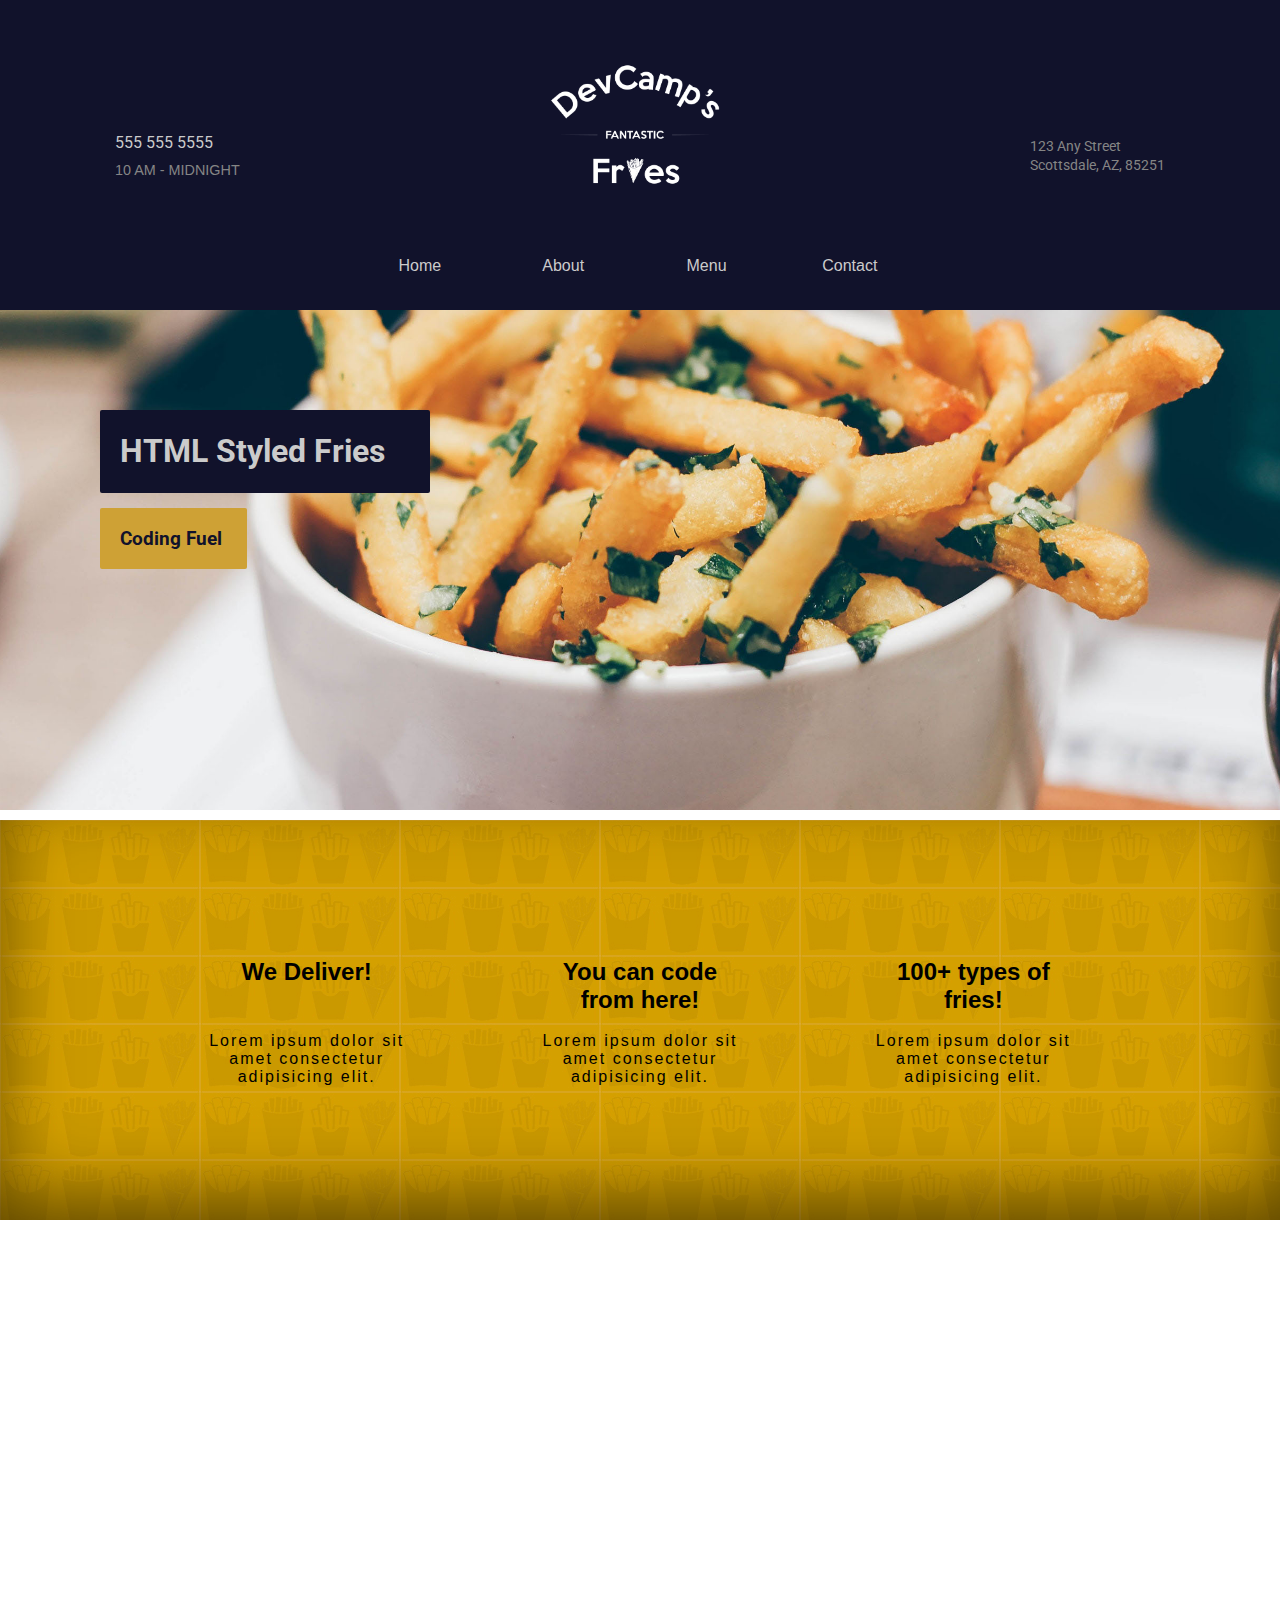
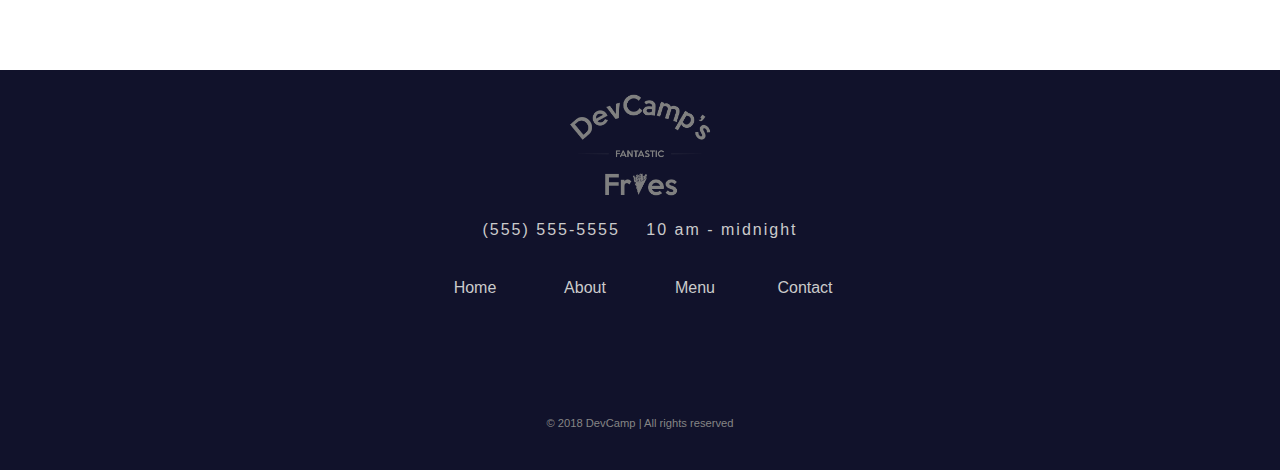
<file: index.html>
<!DOCTYPE html>
<html>
<head>
    <meta charset="UTF-8" />
    <title>Homepage</title>
    <meta name="viewport" content="width=device-width, initial-scale=1.0">

    <link rel="preconnect" href="https://fonts.gstatic.com">
    <link href="https://fonts.googleapis.com/css2?family=Roboto:ital,wght@0,100;0,300;0,400;0,500;0,700;0,900;1,100;1,300;1,400;1,500;1,700;1,900&family=Ubuntu+Condensed&display=swap" 
          rel="stylesheet">  
    <link rel="stylesheet" 
          href="https://use.fontawesome.com/releases/v5.7.1/css/all.css"
          integrity="sha384-fnmOCqbTlWIlj8LyTjo7mOUStjsKC4pOpQbqyi7RrhN7udi9RwhKkMHpvLbHG9Sr"
          crossorigin="anonymous"
    />
    <link rel="stylesheet" href="styles/common.css">
    <link rel="stylesheet" href="styles/nav.css">
    <link rel="stylesheet" href="styles/homepage.css">
    <link rel="stylesheet" href="styles/footer.css">
    <link rel="stylesheet" href="styles/media-queries.css">





</head>
<body>
    <div class="navigation-wrapper">

        <div class="left-column">
            <div class="icon">
                <i class="fas fa-phone-volume"></i>
            </div>

            <div class="contact-hours-wrapper">
                <div class="phone">
                    555 555 5555
                </div>

                <div class="hours">
                    10 AM - MIDNIGHT
                </div>
            </div>
        </div>
        <div class="center-column">
            <div class="banner-image">
                <img src="images/logos/decamp-fantastic-fries-logo-white.png" alt="Logo">
            </div>

            <div class="links-wrapper">
                <div class="nav-link">
                    <a href="index.html">Home</a>
                </div>

                <div class="nav-link">
                    <a href="about.html">About</a>
                </div>

                <div class="nav-link">
                    <a href="menu.html">Menu</a>
                </div>

                <div class="nav-link">
                    <a href="contact.html">Contact</a>
                </div>
            </div>
        </div>

        <div class="right-column">
            <div class="address-wrapper">
                <a href="contact.html">
                    123 Any Street <br>
                    Scottsdale, AZ, 85251
                </a>
            </div>

            <div class="contact-icon">
                <a href="contact.html">
                    <i class="fas fa-map-marker-alt"></i>
                </a>
            </div>

        </div>
    </div>

    <div class="hero-section">
        <div class="top-heading">
            <h1>HTML Styled Fries</h1>
        </div>

        <div class="bottom-heading">
            <h3>Coding Fuel</h3>
        </div>

    </div>

    <div class="features-section">
        <div class="columns-wrapper">
            <div class="column">
                <i class="fas fa-truck-monster"></i>
                <p>We Deliver!</p>

                <p>
                    Lorem ipsum dolor sit amet consectetur adipisicing elit.
                </p>
            </div>

            <div class="column">
                <i class="fas fa-wifi"></i>
                <p>You can code from here!</p>

                <p>
                    Lorem ipsum dolor sit amet consectetur adipisicing elit.
                </p>
            </div>

            <div class="column">
                <i class="fas fa-chart-line"></i>
                <p>100+ types of fries!</p>

                <p>
                    Lorem ipsum dolor sit amet consectetur adipisicing elit.
                </p>
            </div>

        </div>
    </div>

    <div>
        <iframe src="https://www.google.com/maps/embed?pb=!1m18!1m12!1m3!1d5081.7687947873665!2d-111.88014859588775!3d40.76999034707052!2m3!1f0!2f0!3f0!3m2!1i1024!2i768!4f13.1!3m3!1m2!1s0x8752f508b7dc56a9%3A0x13d77d6e854d7e79!2sCity%20Creek%20Center!5e0!3m2!1sen!2sus!4v1614307234450!5m2!1sen!2sus" width="100%" height="450" style="border:0;" allowfullscreen="" loading="lazy"></iframe>
    </div>    

    <div class="footer">
        <div class="logo-footer">
            <img src="images/logos/decamp-fantastic-fries-logo-white.png" alt="Logo">
        </div>

        <div class="footer-phone-hours">
            <span class="phone">
                (555) 555-5555
            </span>

            <span class="hours">
                10 am - midnight
            </span>
        </div>

        <div class="links-wrapper">
            <div class="nav-link">
                <a href="index.html">Home</a>
            </div>

            <div class="nav-link">
                <a href="about.html">About</a>
            </div>

            <div class="nav-link">
                <a href="menu.html">Menu</a>
            </div>

            <div class="nav-link">
                <a href="contact.html">Contact</a>
            </div>
        </div>

        <div class="social-media-icons-wrapper">
            <a href="#">
                <i class="fab fa-instagram"></i>
            </a>

            <a href="#">
                <i class="fab fa-twitter"></i>
            </a>

            <a href="#">
                <i class="fab fa-facebook-f"></i>
            </a>
        </div>

        <div class="copyright-wrapper">
            &copy; 2018 DevCamp &#124; All rights reserved
        </div>

    </div>



</body>
</html>
</file>
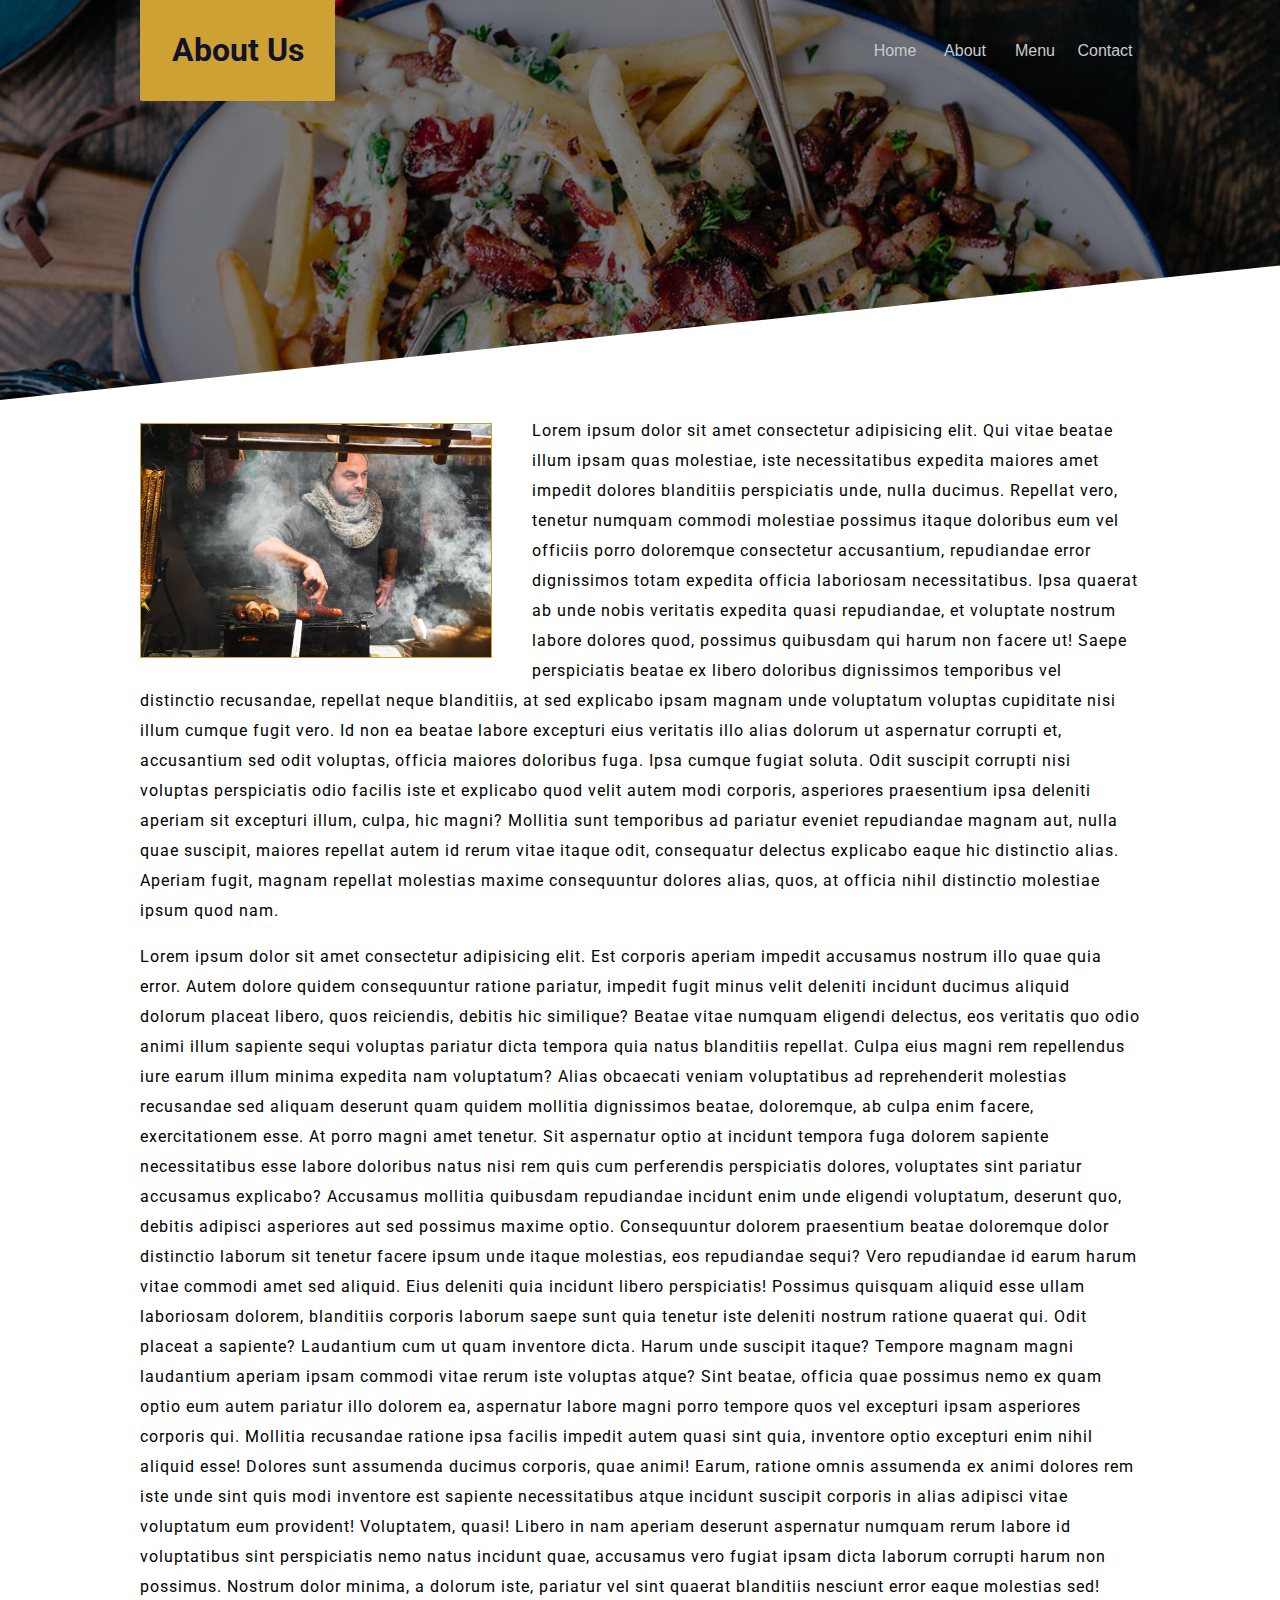
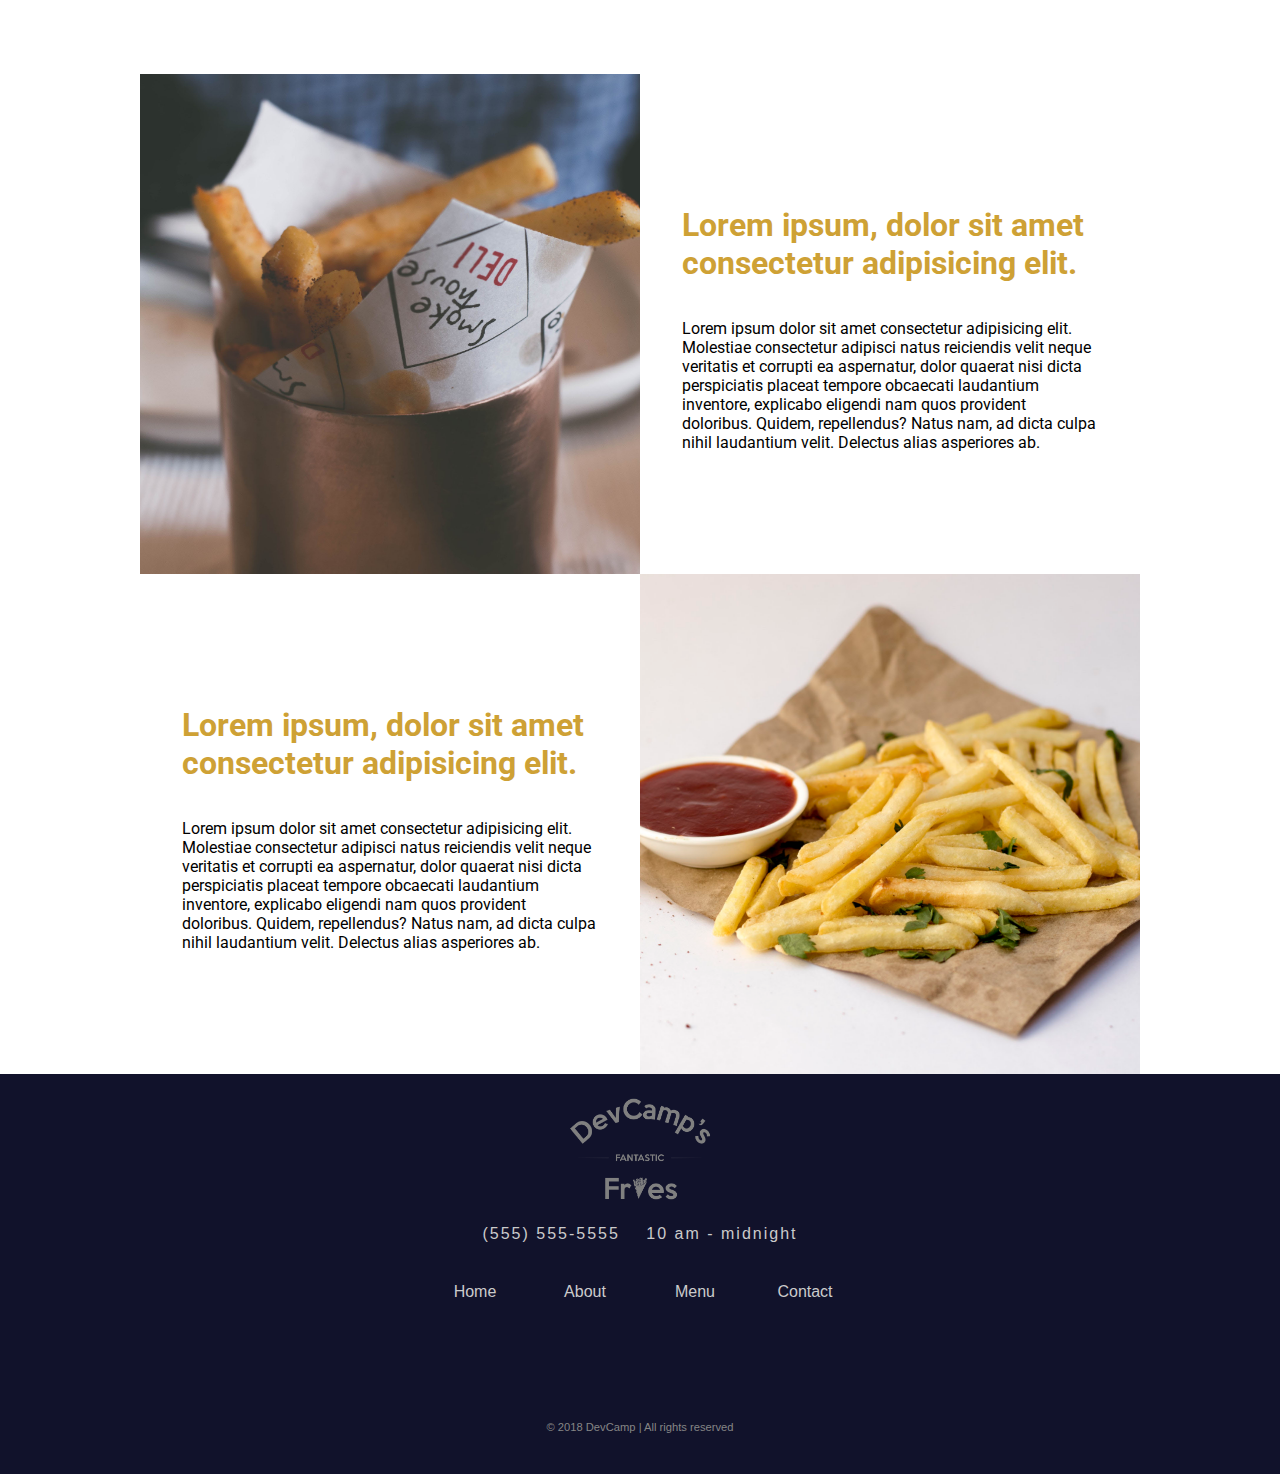
<file: about.html>
<!DOCTYPE html>
<html>
<head>
    <meta charset="UTF-8" />
    <title>About</title>
    <meta name="viewport" content="width=device-width, initial-scale=1.0">

    <link rel="preconnect" href="https://fonts.gstatic.com">
    <link href="https://fonts.googleapis.com/css2?family=Roboto:ital,wght@0,100;0,300;0,400;0,500;0,700;0,900;1,100;1,300;1,400;1,500;1,700;1,900&family=Ubuntu+Condensed&display=swap" 
          rel="stylesheet">  
    <link rel="stylesheet" 
          href="https://use.fontawesome.com/releases/v5.7.1/css/all.css"
          integrity="sha384-fnmOCqbTlWIlj8LyTjo7mOUStjsKC4pOpQbqyi7RrhN7udi9RwhKkMHpvLbHG9Sr"
          crossorigin="anonymous"
    />
    <link rel="stylesheet" href="styles/common.css">
    <link rel="stylesheet" href="styles/nav.css">
    <link rel="stylesheet" href="styles/footer.css">
    <link rel="stylesheet" href="styles/skewed-header.css">
    <link rel="stylesheet" href="styles/page-container.css">
    <link rel="stylesheet" href="styles/square-grid.css">
    <link rel="stylesheet" href="styles/helpers.css">
    <link rel="stylesheet" href="styles/media-queries.css">


</head>
<body>
    <div class="skewed-header">
        <div class="header-bg" style="background-image: url('images/backgrounds/about-us.jpg');"></div>

        <div class="skewed-header-wrapper">
            <div class="skewed-header-content">
                <div class="heading-wrapper">
                    <h1>About Us</h1>
                </div>

                <div class="links-wrapper">
                    <div class="nav-link">
                        <a href="index.html">Home</a>
                    </div>

                    <div class="nav-link">
                        <a href="about.html">About</a>
                    </div>

                    <div class="nav-link">
                        <a href="menu.html">Menu</a>
                    </div>

                    <div class="nav-link">
                        <a href="contact.html">Contact</a>
                    </div>
                </div>
        </div>
        </div>
    </div>

    <div class="page-container">
        <div class="content-wrapper">
            <img src="images/people/chef.jpg" alt="Featured Chef" id="chef">

            <p>Lorem ipsum dolor sit amet consectetur adipisicing elit. Qui vitae beatae illum ipsam quas molestiae, iste necessitatibus expedita maiores amet impedit dolores blanditiis perspiciatis unde, nulla ducimus. Repellat vero, tenetur numquam commodi molestiae possimus itaque doloribus eum vel officiis porro doloremque consectetur accusantium, repudiandae error dignissimos totam expedita officia laboriosam necessitatibus. Ipsa quaerat ab unde nobis veritatis expedita quasi repudiandae, et voluptate nostrum labore dolores quod, possimus quibusdam qui harum non facere ut! Saepe perspiciatis beatae ex libero doloribus dignissimos temporibus vel distinctio recusandae, repellat neque blanditiis, at sed explicabo ipsam magnam unde voluptatum voluptas cupiditate nisi illum cumque fugit vero. Id non ea beatae labore excepturi eius veritatis illo alias dolorum ut aspernatur corrupti et, accusantium sed odit voluptas, officia maiores doloribus fuga. Ipsa cumque fugiat soluta. Odit suscipit corrupti nisi voluptas perspiciatis odio facilis iste et explicabo quod velit autem modi corporis, asperiores praesentium ipsa deleniti aperiam sit excepturi illum, culpa, hic magni? Mollitia sunt temporibus ad pariatur eveniet repudiandae magnam aut, nulla quae suscipit, maiores repellat autem id rerum vitae itaque odit, consequatur delectus explicabo eaque hic distinctio alias. Aperiam fugit, magnam repellat molestias maxime consequuntur dolores alias, quos, at officia nihil distinctio molestiae ipsum quod nam.</p>

            <p>Lorem ipsum dolor sit amet consectetur adipisicing elit. Est corporis aperiam impedit accusamus nostrum illo quae quia error. Autem dolore quidem consequuntur ratione pariatur, impedit fugit minus velit deleniti incidunt ducimus aliquid dolorum placeat libero, quos reiciendis, debitis hic similique? Beatae vitae numquam eligendi delectus, eos veritatis quo odio animi illum sapiente sequi voluptas pariatur dicta tempora quia natus blanditiis repellat. Culpa eius magni rem repellendus iure earum illum minima expedita nam voluptatum? Alias obcaecati veniam voluptatibus ad reprehenderit molestias recusandae sed aliquam deserunt quam quidem mollitia dignissimos beatae, doloremque, ab culpa enim facere, exercitationem esse. At porro magni amet tenetur. Sit aspernatur optio at incidunt tempora fuga dolorem sapiente necessitatibus esse labore doloribus natus nisi rem quis cum perferendis perspiciatis dolores, voluptates sint pariatur accusamus explicabo? Accusamus mollitia quibusdam repudiandae incidunt enim unde eligendi voluptatum, deserunt quo, debitis adipisci asperiores aut sed possimus maxime optio. Consequuntur dolorem praesentium beatae doloremque dolor distinctio laborum sit tenetur facere ipsum unde itaque molestias, eos repudiandae sequi? Vero repudiandae id earum harum vitae commodi amet sed aliquid. Eius deleniti quia incidunt libero perspiciatis! Possimus quisquam aliquid esse ullam laboriosam dolorem, blanditiis corporis laborum saepe sunt quia tenetur iste deleniti nostrum ratione quaerat qui. Odit placeat a sapiente? Laudantium cum ut quam inventore dicta. Harum unde suscipit itaque? Tempore magnam magni laudantium aperiam ipsam commodi vitae rerum iste voluptas atque? Sint beatae, officia quae possimus nemo ex quam optio eum autem pariatur illo dolorem ea, aspernatur labore magni porro tempore quos vel excepturi ipsam asperiores corporis qui. Mollitia recusandae ratione ipsa facilis impedit autem quasi sint quia, inventore optio excepturi enim nihil aliquid esse! Dolores sunt assumenda ducimus corporis, quae animi! Earum, ratione omnis assumenda ex animi dolores rem iste unde sint quis modi inventore est sapiente necessitatibus atque incidunt suscipit corporis in alias adipisci vitae voluptatum eum provident! Voluptatem, quasi! Libero in nam aperiam deserunt aspernatur numquam rerum labore id voluptatibus sint perspiciatis nemo natus incidunt quae, accusamus vero fugiat ipsam dicta laborum corrupti harum non possimus. Nostrum dolor minima, a dolorum iste, pariatur vel sint quaerat blanditiis nesciunt error eaque molestias sed!</p>
        </div>
    </div>

    <div class="spacer60"></div>

    <div class="squares-wrapper">
        <div class="squares">
            <div class="square">
                <div class="img-wrapper">
                    <img src="images/squares/fries-sq-1.jpg" alt="Fries">
                </div>

                <div class="square-text-wrapper">
                    <h1>Lorem ipsum, dolor sit amet consectetur adipisicing elit.</h1>

                    <p>Lorem ipsum dolor sit amet consectetur adipisicing elit. Molestiae consectetur adipisci natus reiciendis velit neque veritatis et corrupti ea aspernatur, dolor quaerat nisi dicta perspiciatis placeat tempore obcaecati laudantium inventore, explicabo eligendi nam quos provident doloribus. Quidem, repellendus? Natus nam, ad dicta culpa nihil laudantium velit. Delectus alias asperiores ab.</p>
                </div>
            </div>
            <div class="square">
              <div class="square-text-wrapper">
                    <h1>Lorem ipsum, dolor sit amet consectetur adipisicing elit.</h1>

                    <p>Lorem ipsum dolor sit amet consectetur adipisicing elit. Molestiae consectetur adipisci natus reiciendis velit neque veritatis et corrupti ea aspernatur, dolor quaerat nisi dicta perspiciatis placeat tempore obcaecati laudantium inventore, explicabo eligendi nam quos provident doloribus. Quidem, repellendus? Natus nam, ad dicta culpa nihil laudantium velit. Delectus alias asperiores ab.</p>
                    </div>
                    <div class="img-wrapper">
                        <img src="images/squares/fries-sq-2.jpg" alt="Fries">
                    </div>    
                </div>
            </div>

        </div>
    </div>

    <div class="footer">
        <div class="logo-footer">
            <img src="images/logos/decamp-fantastic-fries-logo-white.png" alt="Logo">
        </div>

        <div class="footer-phone-hours">
            <span class="phone">
                (555) 555-5555
            </span>

            <span class="hours">
                10 am - midnight
            </span>
        </div>

        <div class="links-wrapper">
            <div class="nav-link">
                <a href="index.html">Home</a>
            </div>

            <div class="nav-link">
                <a href="about.html">About</a>
            </div>

            <div class="nav-link">
                <a href="menu.html">Menu</a>
            </div>

            <div class="nav-link">
                <a href="contact.html">Contact</a>
            </div>
        </div>

        <div class="social-media-icons-wrapper">
            <a href="#">
                <i class="fab fa-instagram"></i>
            </a>

            <a href="#">
                <i class="fab fa-twitter"></i>
            </a>

            <a href="#">
                <i class="fab fa-facebook-f"></i>
            </a>
        </div>

        <div class="copyright-wrapper">
            &copy; 2018 DevCamp &#124; All rights reserved
        </div>

    </div>
</body>
</head>
</file>
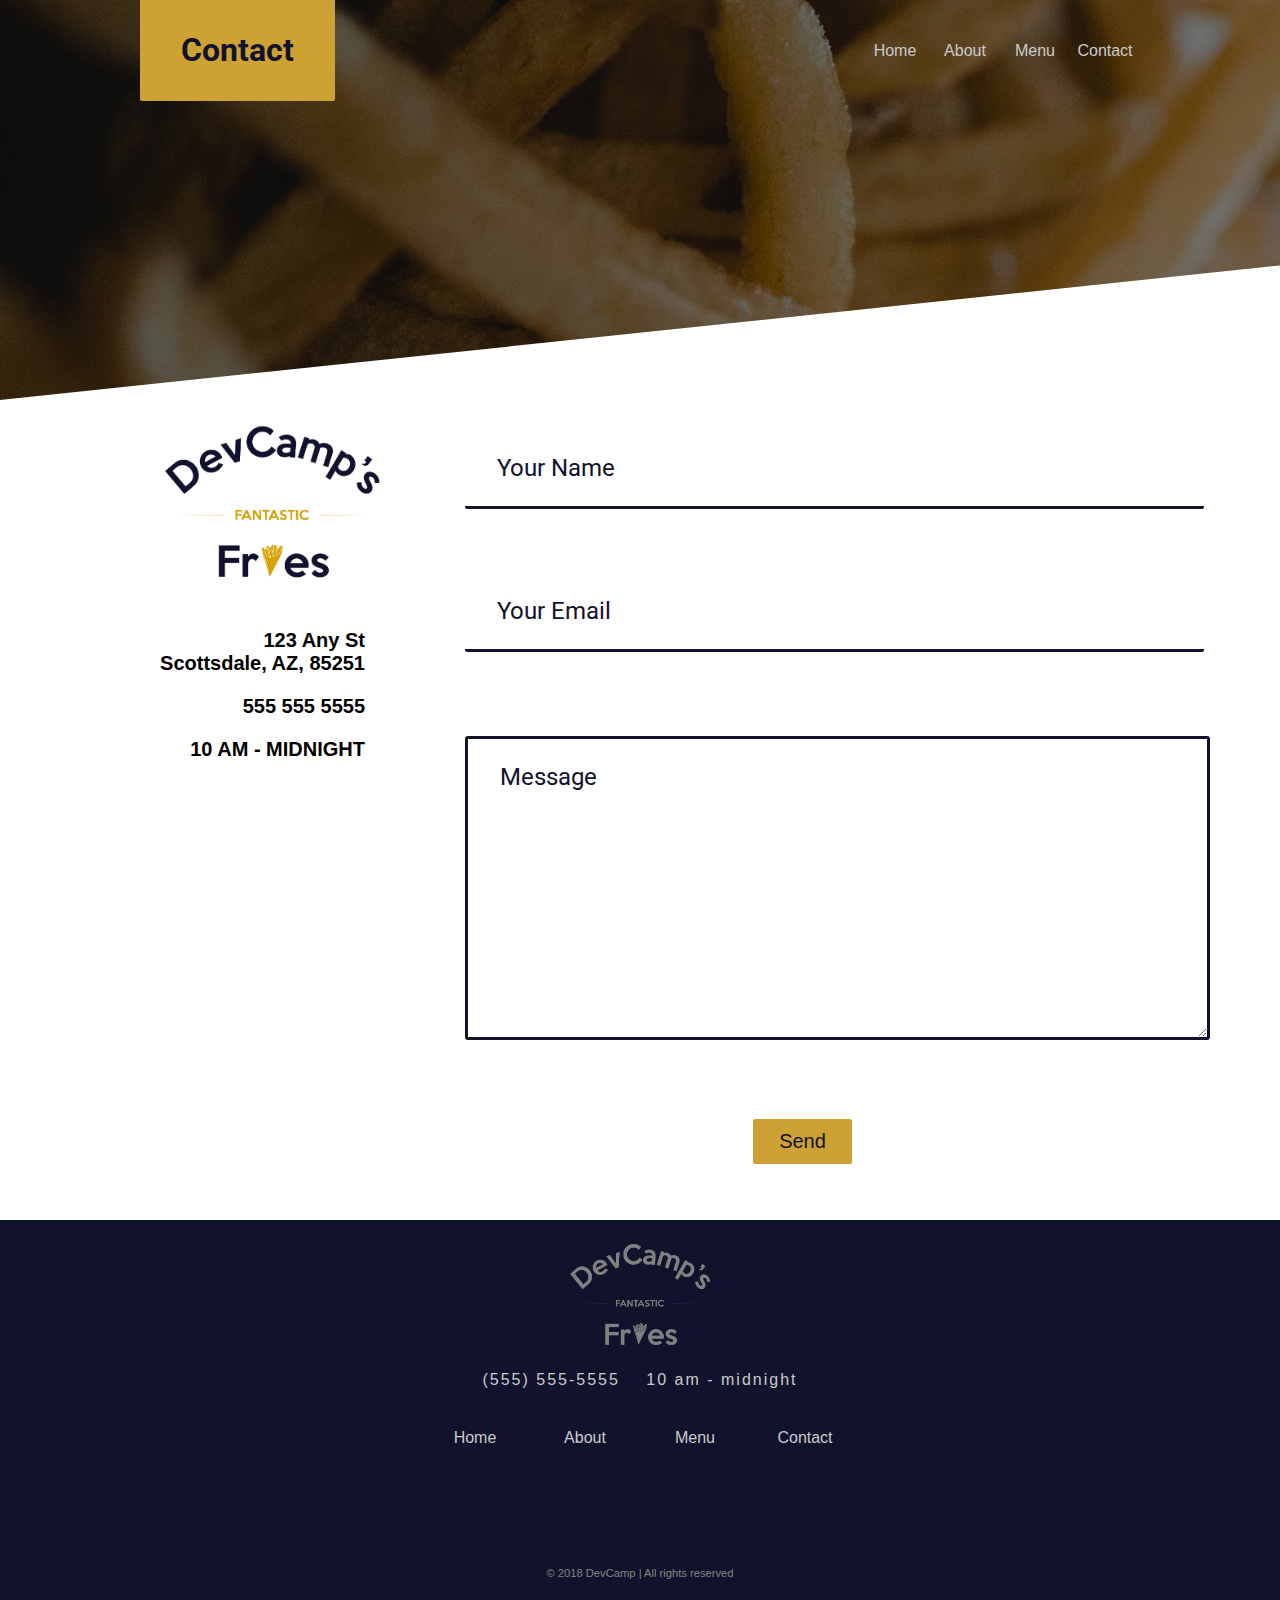
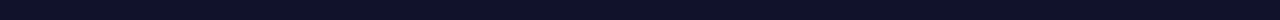
<file: contact.html>
<!DOCTYPE html>
<html>
<head>
    <meta charset="UTF-8" />
    <title>Contact Us</title>
    <meta name="viewport" content="width=device-width, initial-scale=1.0">

    <link rel="preconnect" href="https://fonts.gstatic.com">
    <link href="https://fonts.googleapis.com/css2?family=Roboto:ital,wght@0,100;0,300;0,400;0,500;0,700;0,900;1,100;1,300;1,400;1,500;1,700;1,900&family=Ubuntu+Condensed&display=swap" 
          rel="stylesheet">  
    <link rel="stylesheet" 
          href="https://use.fontawesome.com/releases/v5.7.1/css/all.css"
          integrity="sha384-fnmOCqbTlWIlj8LyTjo7mOUStjsKC4pOpQbqyi7RrhN7udi9RwhKkMHpvLbHG9Sr"
          crossorigin="anonymous"
    />
    <link rel="stylesheet" href="styles/common.css">
    <link rel="stylesheet" href="styles/nav.css">
    <link rel="stylesheet" href="styles/footer.css">
    <link rel="stylesheet" href="styles/skewed-header.css">
    <link rel="stylesheet" href="styles/page-container.css">
    <link rel="stylesheet" href="styles/helpers.css">
    <link rel="stylesheet" href="styles/contact.css">
    <link rel="stylesheet" href="styles/form.css">
    <link rel="stylesheet" href="styles/buttons.css">
    <link rel="stylesheet" href="styles/media-queries.css">





</head>
<body>
    <div class="skewed-header">
        <div class="header-bg" style="background-image: url('images/backgrounds/contact.jpg');"></div>

        <div class="skewed-header-wrapper">
            <div class="skewed-header-content">
                <div class="heading-wrapper">
                    <h1>Contact</h1>
                </div>

                <div class="links-wrapper">
                    <div class="nav-link">
                        <a href="index.html">Home</a>
                    </div>

                    <div class="nav-link">
                        <a href="about.html">About</a>
                    </div>

                    <div class="nav-link">
                        <a href="menu.html">Menu</a>
                    </div>

                    <div class="nav-link">
                        <a href="contact.html">Contact</a>
                    </div>
                </div>
        </div>
        </div>
    </div>

    <div class="page-container">
        <div class="contact-grid-wrapper">
            <div class="company-metadata-sidebar-wrapper">
                <div class="logo">
                    <img src="images/logos/decamp-fantastic-fries-logo-dark.png" alt="Logo">
                </div>

                <div class="company-details-wrapper">
                    <i class="fas fa-map-marker-alt"></i>
                    <div>
                        123 Any St <br>Scottsdale, AZ, 85251
                    </div>
                </div>
                <div class="company-details-wrapper">
                    <i class="fas fa-phone-volume"></i>
                    <div>
                        555 555 5555
                    </div>
                </div>
                <div class="company-details-wrapper">
                    <i class="far fa-clock"></i>
                    <div>
                        10 AM - MIDNIGHT
                    </div>
                </div>
            </div>

            <div class="form">
                <div class="form-group">
                    <input type="text" id="fullName" placeholder="Your Name">
                    <label for="fullName">Your Name</label>
                </div>

                <div class="form-group">
                    <input type="email" id="email" placeholder="Your Email">
                    <label for="Email">Your Email</label>
                </div>

                <div class="form-group">
                    <textarea name="message" id="message" placeholder="Message"></textarea>
                    <label for="message">Message</label>
                </div>

                <div class="spacer10"></div>

                <div class="center-btn-wrapper">
                    <button type="submit" class="btn">Send</button>
                </div>
            </div>

        </div>
    </div>
    

    <div class="spacer60"></div>


    <div class="footer">
        <div class="logo-footer">
            <img src="images/logos/decamp-fantastic-fries-logo-white.png" alt="Logo">
        </div>

        <div class="footer-phone-hours">
            <span class="phone">
                (555) 555-5555
            </span>

            <span class="hours">
                10 am - midnight
            </span>
        </div>

        <div class="links-wrapper">
            <div class="nav-link">
                <a href="index.html">Home</a>
            </div>

            <div class="nav-link">
                <a href="about.html">About</a>
            </div>

            <div class="nav-link">
                <a href="menu.html">Menu</a>
            </div>

            <div class="nav-link">
                <a href="contact.html">Contact</a>
            </div>
        </div>

        <div class="social-media-icons-wrapper">
            <a href="#">
                <i class="fab fa-instagram"></i>
            </a>

            <a href="#">
                <i class="fab fa-twitter"></i>
            </a>

            <a href="#">
                <i class="fab fa-facebook-f"></i>
            </a>
        </div>

        <div class="copyright-wrapper">
            &copy; 2018 DevCamp &#124; All rights reserved
        </div>

    </div>
</body>
</head>
</file>
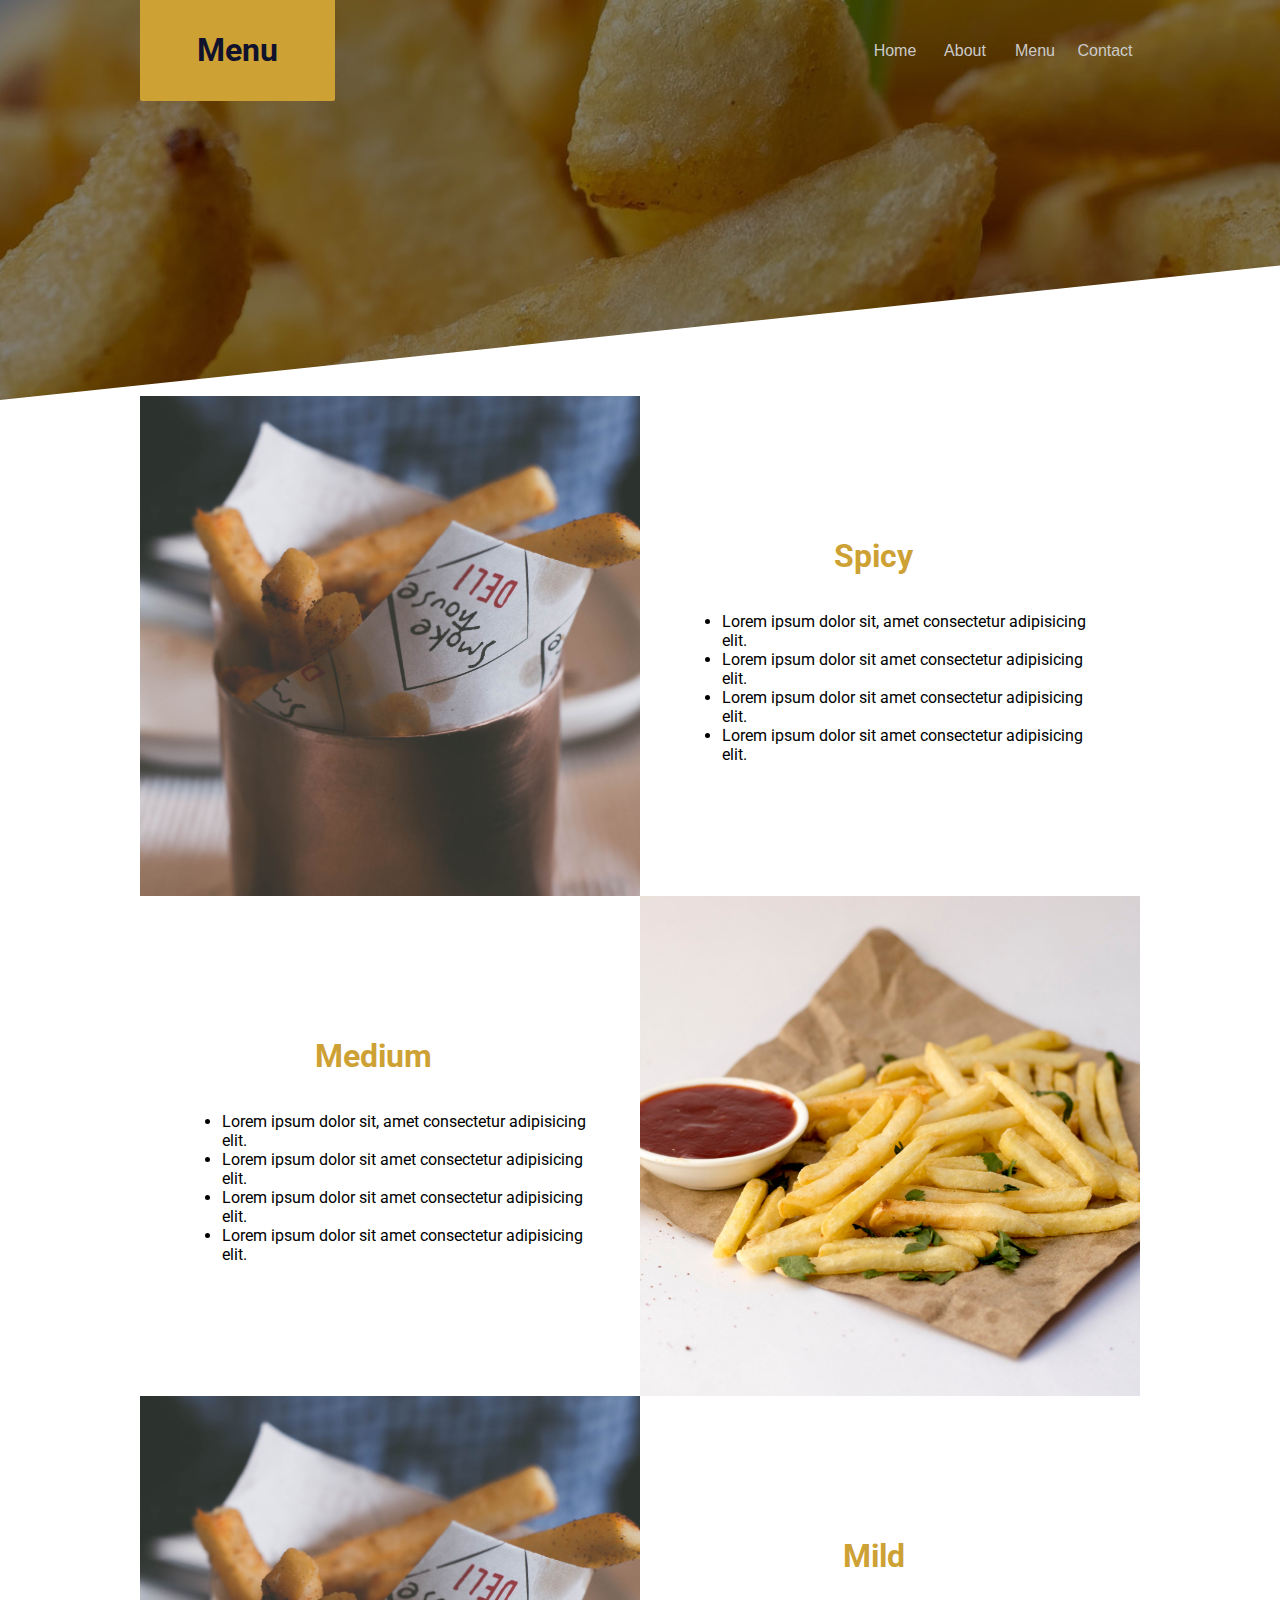
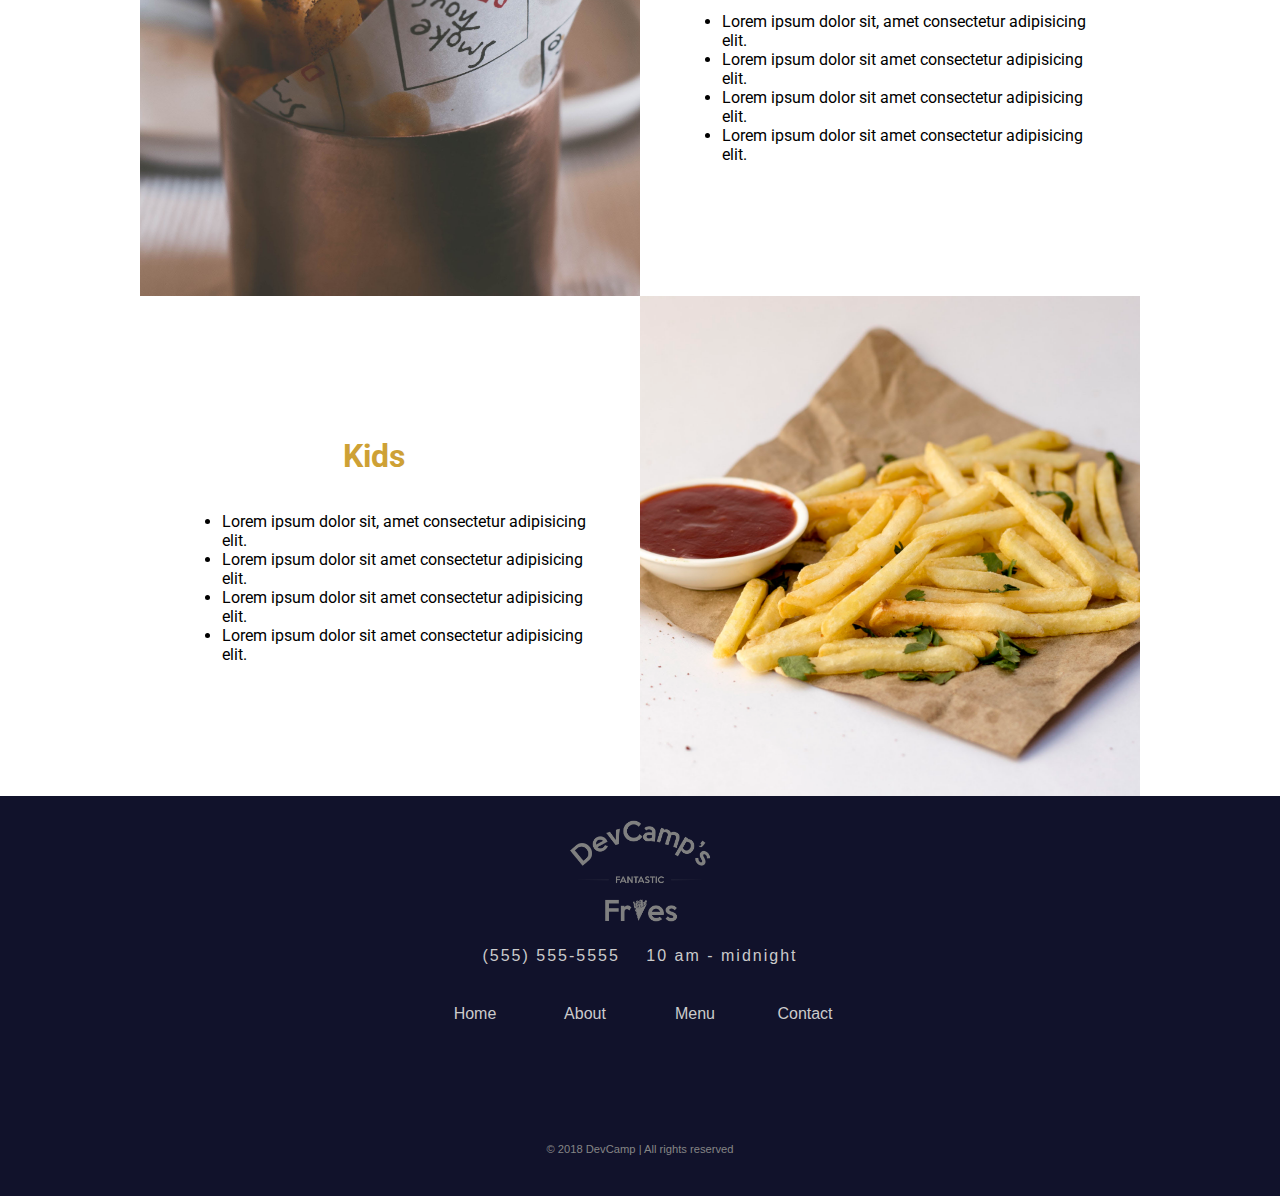
<file: menu.html>
<!DOCTYPE html>
<html>
<head>
    <meta charset="UTF-8" />
    <title>Menu</title>
    <meta name="viewport" content="width=device-width, initial-scale=1.0">

    <link rel="preconnect" href="https://fonts.gstatic.com">
    <link href="https://fonts.googleapis.com/css2?family=Roboto:ital,wght@0,100;0,300;0,400;0,500;0,700;0,900;1,100;1,300;1,400;1,500;1,700;1,900&family=Ubuntu+Condensed&display=swap" 
          rel="stylesheet">  
    <link rel="stylesheet" 
          href="https://use.fontawesome.com/releases/v5.7.1/css/all.css"
          integrity="sha384-fnmOCqbTlWIlj8LyTjo7mOUStjsKC4pOpQbqyi7RrhN7udi9RwhKkMHpvLbHG9Sr"
          crossorigin="anonymous"
    />
    <link rel="stylesheet" href="styles/common.css">
    <link rel="stylesheet" href="styles/nav.css">
    <link rel="stylesheet" href="styles/footer.css">
    <link rel="stylesheet" href="styles/skewed-header.css">
    <link rel="stylesheet" href="styles/square-grid.css">
    <link rel="stylesheet" href="styles/helpers.css">
    <link rel="stylesheet" href="styles/media-queries.css">

</head>
<body>
    <div class="skewed-header">
        <div class="header-bg" style="background-image: url('images/backgrounds/menu.jpg');"></div>

        <div class="skewed-header-wrapper">
            <div class="skewed-header-content">
                <div class="heading-wrapper">
                    <h1>Menu</h1>
                </div>

                <div class="links-wrapper">
                    <div class="nav-link">
                        <a href="index.html">Home</a>
                    </div>

                    <div class="nav-link">
                        <a href="about.html">About</a>
                    </div>

                    <div class="nav-link">
                        <a href="menu.html">Menu</a>
                    </div>

                    <div class="nav-link">
                        <a href="contact.html">Contact</a>
                    </div>
                </div>
        </div>
        </div>
    </div>


    <div class="squares-wrapper">
        <div class="squares">
            <div class="square">
                <div class="img-wrapper">
                    <img src="images/squares/fries-sq-1.jpg" alt="Fries">
                </div>

                <div class="square-text-wrapper">
                    <a href="#spicy" name="spicy" class="anchor-link">
                        <h1>Spicy </h1>
                    </a>

                    <ul>
                        <li>Lorem ipsum dolor sit, amet consectetur adipisicing elit.</li>
                        <li>Lorem ipsum dolor sit amet consectetur adipisicing elit.</li>
                        <li>Lorem ipsum dolor sit amet consectetur adipisicing elit.</li>
                        <li>Lorem ipsum dolor sit amet consectetur adipisicing elit.</li>
                    </ul>
                </div>
            </div>
            <div class="square">
              <div class="square-text-wrapper">
                <a href="#Medium" name="Medium" class="anchor-link">
                    <h1>Medium </h1>
                </a>

                    <ul>
                        <li>Lorem ipsum dolor sit, amet consectetur adipisicing elit.</li>
                        <li>Lorem ipsum dolor sit amet consectetur adipisicing elit.</li>
                        <li>Lorem ipsum dolor sit amet consectetur adipisicing elit.</li>
                        <li>Lorem ipsum dolor sit amet consectetur adipisicing elit.</li>
                    </ul>                    </div>
                    <div class="img-wrapper">
                        <img src="images/squares/fries-sq-2.jpg" alt="Fries">
                    </div>    
                </div>
                <div class="square">
                    <div class="img-wrapper">
                        <img src="images/squares/fries-sq-1.jpg" alt="Fries">
                    </div>
    
                    <div class="square-text-wrapper">
                        <a href="#Mild" name="Mild" class="anchor-link">
                            <h1>Mild </h1>
                        </a>
            
                        <ul>
                            <li>Lorem ipsum dolor sit, amet consectetur adipisicing elit.</li>
                            <li>Lorem ipsum dolor sit amet consectetur adipisicing elit.</li>
                            <li>Lorem ipsum dolor sit amet consectetur adipisicing elit.</li>
                            <li>Lorem ipsum dolor sit amet consectetur adipisicing elit.</li>
                        </ul>                    </div>
                </div>
                <div class="square">
                  <div class="square-text-wrapper">
                    <a href="#Kids" name="Kids" class="anchor-link">
                        <h1>Kids </h1>
                    </a>

                        <ul>
                            <li>Lorem ipsum dolor sit, amet consectetur adipisicing elit.</li>
                            <li>Lorem ipsum dolor sit amet consectetur adipisicing elit.</li>
                            <li>Lorem ipsum dolor sit amet consectetur adipisicing elit.</li>
                            <li>Lorem ipsum dolor sit amet consectetur adipisicing elit.</li>
                        </ul>                        </div>
                        <div class="img-wrapper">
                            <img src="images/squares/fries-sq-2.jpg" alt="Fries">
                        </div>    
                    </div>
    
                
            </div>
            

        </div>
        
    </div>




    <div class="footer">
        <div class="logo-footer">
            <img src="images/logos/decamp-fantastic-fries-logo-white.png" alt="Logo">
        </div>

        <div class="footer-phone-hours">
            <span class="phone">
                (555) 555-5555
            </span>

            <span class="hours">
                10 am - midnight
            </span>
        </div>

        <div class="links-wrapper">
            <div class="nav-link">
                <a href="index.html">Home</a>
            </div>

            <div class="nav-link">
                <a href="about.html">About</a>
            </div>

            <div class="nav-link">
                <a href="menu.html">Menu</a>
            </div>

            <div class="nav-link">
                <a href="contact.html">Contact</a>
            </div>
        </div>

        <div class="social-media-icons-wrapper">
            <a href="#">
                <i class="fab fa-instagram"></i>
            </a>

            <a href="#">
                <i class="fab fa-twitter"></i>
            </a>

            <a href="#">
                <i class="fab fa-facebook-f"></i>
            </a>
        </div>

        <div class="copyright-wrapper">
            &copy; 2018 DevCamp &#124; All rights reserved
        </div>

    </div>
</body>
</head>
</file>
<file: styles/common.css>
body {
    margin: 0px;
    font-family: 'Roboto', sans-serif;
}

h1, h2, h3, h4, h5, h6 {
    font-family: 'Roboto', sans-serif;
}
</file>
<file: styles/nav.css>
.navigation-wrapper {
    height: 190px;
    background-color: #11122b;
    color: #cbcbcb;
    display: flex;
    justify-content: space-between;
    align-items: center;
    padding: 60px 100px;
}

/* Left columbs */
.navigation-wrapper > .left-column {
    display: flex;
    align-items: center;
}

.navigation-wrapper > .left-column > .icon {
    margin-right: 15px;
}

.navigation-wrapper > .left-column > .icon i{
    font-size: 2em;
}

.navigation-wrapper > .left-column > .contact-hours-wrapper {
    display: grid;
    grid-template-columns: 1fr;
    grid-gap: 10px;
}

.navigation-wrapper > .left-column > .contact-hours-wrapper > .hours {
    font-family: 'Ubuntu Condensed', sans-serif;
    color: #858585;
    font-size: 0.9em;
}

.links-wrapper > .nav-link a {
    font-family: 'Ubuntu Condensed', sans-serif;
    color: white;
}

/* Center columbs */

.navigation-wrapper > .center-column {
    display: grid;
    grid-template-columns: 1fr;
    grid-gap: 42px;
    width: 500px;
}

.navigation-wrapper > .center-column > .banner-image {
   display: flex;
   justify-content: center;

}

.navigation-wrapper > .center-column > .banner-image img {
    width: 216px;
    height: 100%;
}

.links-wrapper {
    display: flex;
    justify-content: space-between;
    align-items: center;
}

.links-wrapper > .nav-link {
    width: 70px;
    text-align: center;
}

.links-wrapper > .nav-link a {
    font-family: "Ubuntu Condensed", sans-serif;
    color: #cbcbcb;
    text-decoration: none;
    transition: 0.5s;
}

.links-wrapper > .nav-link a:hover {
    color: #cea135;
    letter-spacing: 2px;
}
/* right columb */

.navigation-wrapper > .right-column {
    display: flex;
    align-items: center;
}

.navigation-wrapper > .right-column > .address-wrapper a {
    color: #858585;
    text-decoration: none;
    font-size: 0.9em;
    transition: 00.5s;
}

.navigation-wrapper > .right-column > .address-wrapper a:hover {
    color: #cea135;
}

.navigation-wrapper > .right-column > .contact-icon {
    margin-left: 15px;
    font-size: 2em;
}

.navigation-wrapper > .right-column > .contact-icon a {
    color: #cbcbcb;
    transition: 00.5s;
}

.navigation-wrapper > .right-column > .contact-icon a:hover {
    color: #cea135;
}
</file>
<file: styles/homepage.css>
/* Hero section styles */
.hero-section {
    background-image: url(../images/backgrounds/fries-hero-bg.jpg);
    padding: 100px;
    height: 300px;
    background-attachment: fixed;
    background-position: center;
    background-repeat: no-repeat;
    background-size: cover;
}

.hero-section > .top-heading {
    padding: 1px 20px;
    background-color: #11122b;
    color: #cbcbcb;
    width: 290px;
    border-radius: 2px;
}

.hero-section > .bottom-heading {
    background-color: #cea135;
    color: #11122b;
    padding: 1px 20px;
    margin-top: 15px;
    width: 107px;
    border-radius: 2px;
}

/* Featers sections styles */
.features-section {
    height: 400px;
    background-image: url(../images/backgrounds/fries-multiply-bg.jpg);
    background-color: #cea135;
    border-top: 10px solid white;
    columns: #11122b;
    display: flex;
    justify-content: center;
    align-items: center;
    font-family: "Ubuntu Condensed", sans-serif;
    box-shadow: inset 0px -26px 79px -8px rgba(0, 0, 0, 0.58);
}

.features-section > .columns-wrapper {
    width: 1000px;
    display: flex;
    justify-content: space-between;
}

.features-section > .columns-wrapper > .column {
    padding: 20px;
    margin: 42px;
    text-align: center;
    border-bottom: 5px solid transparent;
    border-radius: 10px;
    transition: 1s;
}

.features-section > .columns-wrapper > .column:hover {
    border-bottom: 5px solid #11122b;
}

.features-section > .columns-wrapper > .column :nth-child(1) {
    font-size: 3em;
}

.features-section > .columns-wrapper > .column :nth-child(2) {
    font-size: 1.5em;
    font-weight: 900;
    height: 50px;
    transition: 1s;
}

.features-section > .columns-wrapper > .column :nth-child(2):hover {
    letter-spacing: 1px;
}

.features-section > .columns-wrapper > .column :nth-child(3) {
    letter-spacing: 2px;
}
</file>
<file: styles/footer.css>
.footer {
    background-color: #11122b;
    color: #cbcbcb;
    font-family: "Ubuntu Condensed", sans-serif;
    display: flex;
    justify-content: center;
    align-items: center;
    flex-direction: column;
    height: 400px;
    margin-top: -4px;
}

.footer > .logo-footer img {
    width: 180px;
    height: 100%;
    filter: brightness(50%)
}

.footer > .footer-phone-hours span {
    margin-left: 10px;
    margin-right: 10px;
    font-size: 1em;
    letter-spacing: 2px;
}

.footer > .footer-phone-hours span > .hours {
    font-size: 0.8em;
    color: #cea135;
    text-transform: uppercase;
}

.footer > .links-wrapper {
    margin-top: 40px;
    margin-bottom: 40px;
    width: 400px;
}

.footer > .social-media-icons-wrapper {
    margin-top: 40px;
    margin-bottom: 40px;
    width: 300px;
    display: flex;
    justify-content: space-around;
}

.footer > .social-media-icons-wrapper a {
    font-size: 1.5em;
    color: #cbcbcb;
    transition: 0.5s;
}

.footer > .social-media-icons-wrapper a:hover {
    color: #cea135;
}

.footer > .copyright-wrapper {
    margin-bottom: 42px;
    font-size: 0.7em;
    color: #858585;
}
</file>
<file: styles/media-queries.css>
@media (max-width: 615px) {
    .navigation-wrapper {
        flex-direction: column;
        height: 100%;
    }

    .navigation-wrapper > .left-column {
        order: 2;
        margin-top: 10px;
        margin-bottom: 15px;
    }

    .navigation-wrapper > .center-column {
        order: 1;
        width: 100%;
    }

    .navigation-wrapper > .right-column {
        order: 3;
        margin-top: 15px;
    }

    .links-wrapper {
        flex-direction: column;
        margin-bottom: 20px;
    }

    .links-wrapper > .nav-link {
        margin-top: 10px;
        margin-bottom: 10px;
        font-size: 1.5em;
        width: 100%;
    }

    .hero-section {
        padding: 50px 10px;
    }

    .features-section {
        height: 100%;
    }

    .features-section > .columns-wrapper {
        width: 100%;
        flex-direction: column;
    }

    .footer {
        height: 100%;
    }

    .skewed-header > .skewed-header-wrapper > .skewed-header-content {
        flex-direction: column;
    }

    .skewed-header > .header-bg {
        background-size: 550px;
    }

    .page-container {
        padding-left: 21px;
        padding-right: 21px;
    }

    .content-wrapper > #chef {
        margin: 0px 0px 25px 0px !important;
        width: 100% !important;
    }

    .square {
        grid-template-columns: 1fr !important;
    }

    .square > .square-text-wrapper {
        order: 1;
    }

    .square > .img-wrapper {
        order: 2;
    }

    .contact-grid-wrapper {
        width: 100%;
        grid-template-columns: 1fr;
        grid-gap: 10px;
    }

    .form input {
        padding: 1.5rem 0rem;
    }

    .form textarea {
        padding: 1.5rem 0rem;
    }


}
</file>
<file: styles/skewed-header.css>
.skewed-header {
    position: relative;
    height: 400px;
    overflow: hidden;
}

.skewed-header > .header-bg {
    position: absolute;
    top: 0;
    bottom: 0;
    right: 0;
    left: 0;
    height: 100%;
    width: 100%;
    background-repeat: no-repeat;
    background-size: 100%;
    transform: skewY(-6deg);
    transform-origin: top left;
    filter: brightness(50%);
}

.skewed-header > .skewed-header-wrapper {
    position: absolute;
    display: flex;
    justify-content: center;
    width: 100vw;
}

.skewed-header > .skewed-header-wrapper .skewed-header-content {
    width: 1000px;
    display: flex;
    justify-content: space-between;
    align-items: center;
}

.skewed-header > .skewed-header-wrapper > .skewed-header-content > .heading-wrapper {
    background-color: #cea135;
    color: #11122b;
    border-bottom-left-radius: 2px;
    border-bottom-right-radius: 2px;
    width: 175px;
    padding: 10px;
    text-align: center;
}
</file>
<file: styles/page-container.css>
.page-container {
    display: flex;
    justify-content: center;
}

.page-container > .content-wrapper {
    width: 1000px;
}

.page-container > .content-wrapper > #chef {
    width: 350px;
    margin: 23px 40px 20px 0px;
    float: left;
    border: 1px solid #cea135;
}

.page-container > .content-wrapper p {
    letter-spacing: 1px;
    line-height: 30px;
}
</file>
<file: styles/square-grid.css>
.squares-wrapper {
    display: flex;
    justify-content: center;
}

.squares-wrapper > .squares {
    width: 1000px;
}

.squares-wrapper > .squares > .square {
    display: grid;
    grid-template-columns: 1fr 1fr;
    margin-top: -4px;
}

.square > .img-wrapper img {
    width: 100%;
    height: 500px;
    object-fit: cover;
}

.square > .square-text-wrapper {
    display: flex;
    justify-content: center;
    align-items: center;
    flex-direction: column;
    padding: 42px;
}

.square > .square-text-wrapper h1 {
    color: #cea135;
}
</file>
<file: styles/helpers.css>
.spacer60 {
    height: 60px;
    width: 100%;
}

.spacer10 {
    height: 10px;
    width: 100%;
}

.anchor-link {
    text-decoration: none;
}

.anchor-link:focus {
    outline: none;
}

.anchor-link h1::after {
    font-family: "Font Awesome 5 Free";
    content: "\f0c1";
    font-weight: 900;
}
</file>
<file: styles/contact.css>
.contact-grid-wrapper {
    width: 1000px;
    display: grid;
    grid-template-columns: 1fr 3fr;
    grid-gap: 100px;
}

.company-metadata-sidebar-wrapper > .logo img {
    width: 100%;
    margin: 20px;
}

.company-metadata-sidebar-wrapper > .company-details-wrapper {
font-family: "Ubuntu Condensed", sans-serif;
font-weight: 900;
display: flex;
justify-content: space-between;
margin-top: 20px;
margin-bottom: 20px;
text-align: right;
font-size: 1.25em;
align-items: center;
}

.company-metadata-sidebar-wrapper > .company-details-wrapper i {
    color: #cea135;
}
</file>
<file: styles/form.css>
.form > .form-group {
    margin-top: 30px;
    margin-bottom: 30px;
}

.form input {
    font-size: 1.5em;
    font-family: inherit;
    color: inherit;
    padding: 1.5rem 2rem;
    border-radius: 2px;
    border: none;
    border-bottom: 3px solid #11122b;
    width: 100%;
    display: block;
    transition: all 0.3s;
}

.form input:focus {
    outline: none;
    box-shadow: 0 1rem 2rem rgba(0, 0, 0, 0.1);
    border-bottom: #cea135;
}

.form textarea {
    margin-top: 20px;
    width: 100%;
    height: 250px;
    border-radius: 3px;
    border: 3px solid #11122b;
    font-size: 1.5rem;
    font-family: inherit;
    color: color;
    padding: 1.5rem 2rem;
    transition: 0.3s;
}
.form textarea:focus {
    outline: none;
    box-shadow: 0 2rem 2rem rgba(0, 0, 0, 0.1);
    border: 3px solid #cea135;
}

.form input::-webkit-input-placeholder, .form textarea::-webkit-input-placeholder {
    color: #11122b;
}

.form input:focus::-webkit-input-placeholder, .form textarea:focus::-webkit-input-placeholder {
    color: transparent;
}

.form label {
    font-size: 1.2rem;
    font-weight: 700;
    margin-left: 2rem;
    margin-top: 0.7rem;
    display: block;
    transition: all 0.3s;
    color: #cea135;
    visibility: hidden;
    opacity: 0;
}

.form input:focus + label .form textarea:focus + label {
    opacity: 1;
    visibility: visible;
    transform: translateY(1rem);
}
</file>
<file: styles/buttons.css>
.btn {
    background-color: #cea135;
    color: #11122b;
    font-size: 1.25em;
    padding: 10px 25px;
    border: 1px solid #cea135;
    border-radius: 2px;
    outline: none;
    transition: 0.3s;
}

.btn:active {
    box-shadow: 5px 5px 30px rgba(0, 0, 0, 0.4);
}

.center-btn-wrapper {
    display: flex;
    justify-content: center;
}
</file>
